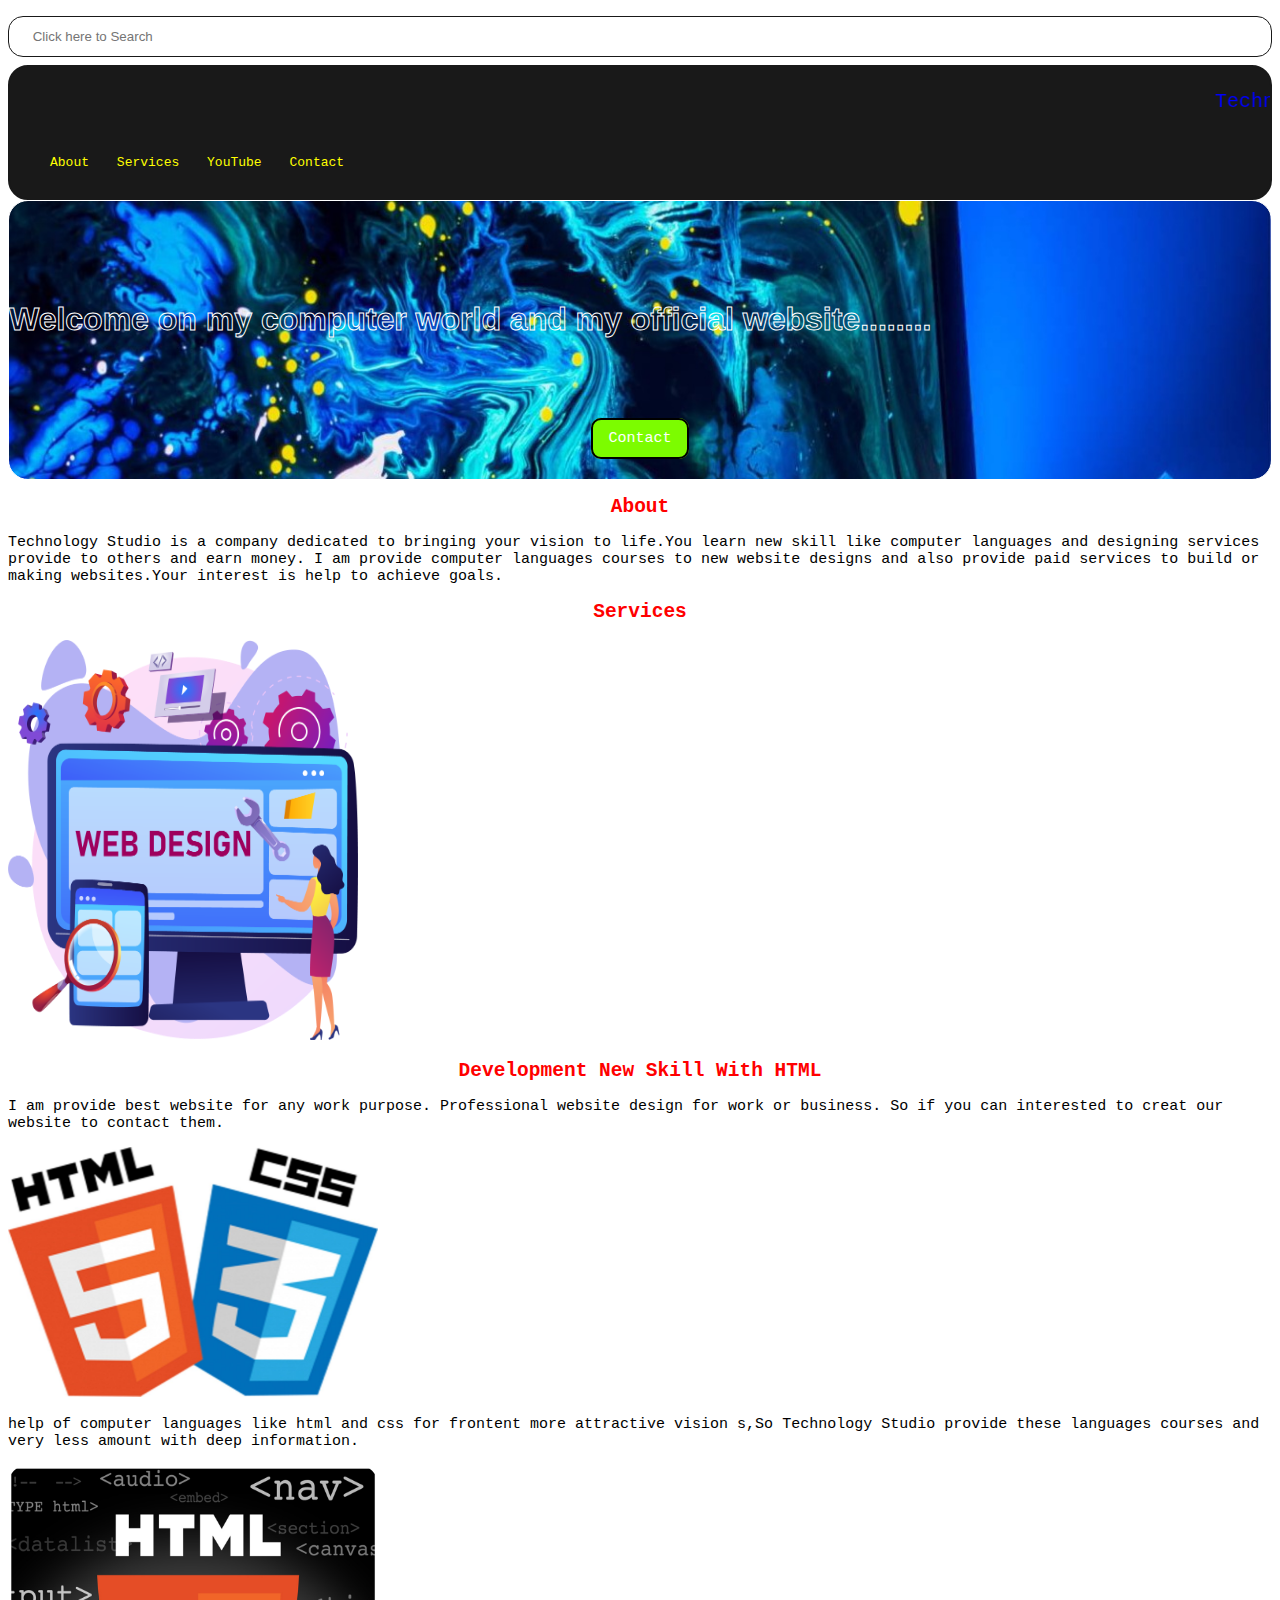
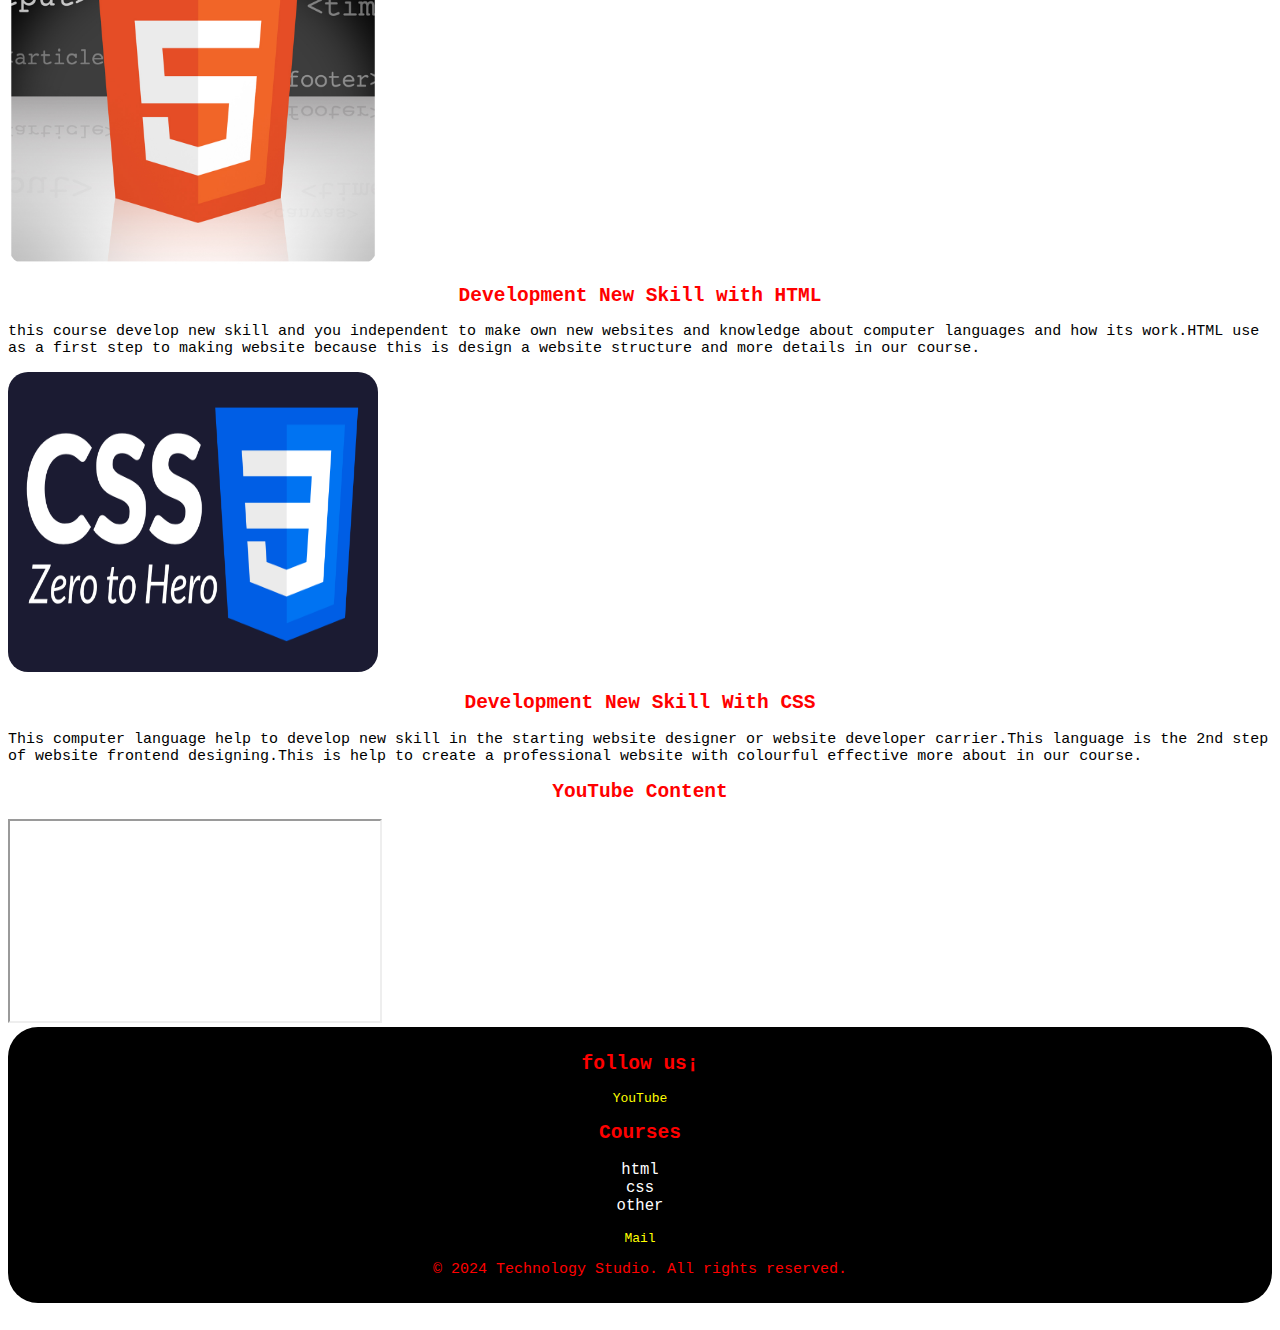
<file: index.html>
<!DOCTYPE html>
<html>
<head>
  <meta charset="UTF-8">
  <meta name="viewport" content="width=device-width, initial-scale=1">
  <title>Technology Studio</title>
  <link rel="stylesheet" href="style.css">
</head>
<body>
  <tt>
    <input type="search" placeholder=" Click here to Search">
<div class="container">
  <font size="5px">
  <font color="blue">
    <br>
  <marquee behavior="" direction="">Technology Studio</marquee>
  <br> <br>
  </font>
  </font>
  <nav>
    <ul>
      <li><a href="#About">About</a></li>
      <li><a href="#Services">Services</a></li>
      <li><a href="#Youtube Content">YouTube</a></li>
      <li><a href="form.html">Contact</a>
      </li>
    </ul>
  </nav>
  <br>
</div>
</tt>
  <section id="hero">
    <h1>Welcome on my computer world and my official website........</h1>
    <tt>
      <p align="center">
    <a href="form.html" class="btn">Contact</a>
    <br>
    <br> 
    </p>
  </section>
<section id="About">
    <h2>About</h2>
  <p>Technology Studio is a company dedicated to bringing your vision to life.You learn new skill like computer languages and designing services provide to others and earn money. I am provide computer languages courses to new website designs and also provide paid services to build or making websites.Your interest is help to achieve goals. </p> 
</section>
<section id="Services">
    <h2>Services</h2>
    <img src="wd.jpg" alt="" height="400px"
    width="350px">
    <h2>Development New Skill With HTML</h2>
    <p>I am provide best website for any work purpose. Professional website design for work or business. So if you can interested to creat our website to contact them.</p>
  <img src="HC.jpeg" alt="html" height="250px"
  width="370px">
  <p>help of computer languages like html and css for frontent more attractive vision s,So Technology Studio provide these languages courses and very less amount with deep information.</p>
  <img src="H.jpeg" alt="html" height="400px"
  width="370px">
  <h2>Development New Skill with HTML</h2>
  <p>this course develop new skill and you independent to make own new websites and knowledge about computer languages and how its work.HTML use as a first step to making website because this is design a website structure and more details in our course.</p>
  <img src="CS.png" alt="css" height="300px" width="370px">
  <h2>Development New Skill With CSS</h2>
  <p>This computer language help to develop new skill in the starting website designer or website developer carrier.This language is the 2nd step of website frontend designing.This is help to create a professional website with colourful effective more about in our course.</p>
</section>
<section id="Youtube Content">
  <h2>YouTube Content</h2>
  <iframe width="370px" height="200px" src="https://www.youtube.com/embed/CTrobrLKbIs?si=IpOi3X9-XTd7Fjyc" title="YouTube video player" frameborder="5" allow="accelerometer; autoplay; clipboard-write; encrypted-media; gyroscope; picture-in-picture; web-share" referrerpolicy="strict-origin-when-cross-origin" allowfullscreen></iframe>
</section>
  <footer>
    <h2>follow us¡</h2>
    <a href="https://youtube.com/@Codingwithharman?si=GfdmN3z77tPcXTBY">YouTube</a>
    
    <h2>Courses</h2>
    <font color=white>
    <big>
    <li>html</li>
    <li>css</li>
    <li>other</li>
    </big>
    </font>

<h2></h2>
<a href="mailto:Codingwithharman@gmail.com">Mail</a>
    <p>    © 2024 Technology Studio. All rights reserved.
    </p>
  </footer>
  </tt>
</body>
</html>
</file>
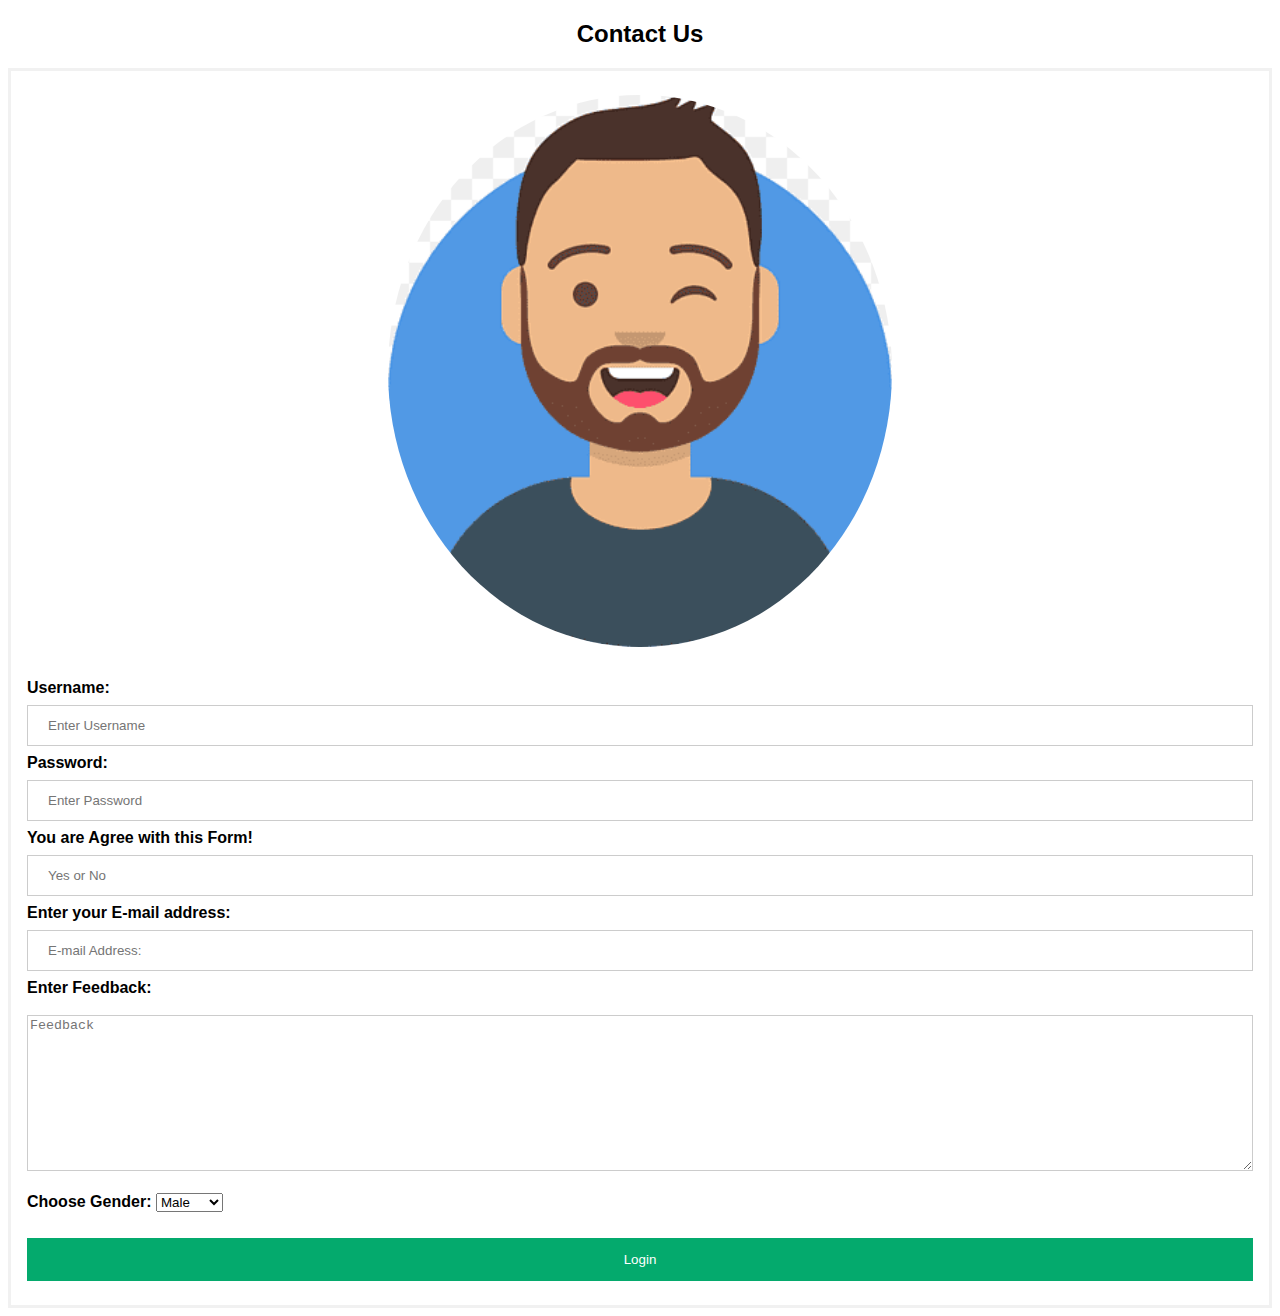
<file: form.html>
<!DOCTYPE html>
<html>
<head>
<meta name="viewport" content="width=device-width, initial-scale=1">
<style>
body {font-family: Arial, Helvetica, sans-serif;}
form {border: 3px solid #f1f1f1;}

input[type=text], input[type=password], input[type=email]{
  width: 100%;
  padding: 12px 20px;
  margin: 8px 0;
  display: inline-block;
  border: 1px solid #ccc;
  box-sizing: border-box;
}
textarea{
  width: 100%;
  border: 1px solid #ccc;
    box-sizing: border-box;
  
}
button {
  background-color: #04AA6D;
  color: white;
  padding: 14px 20px;
  margin: 8px 0;
  border: none;
  cursor: pointer;
  width: 100%;
}

button:hover {
  opacity: 0.8;
}

.cancelbtn {
  width: auto;
  padding: 10px 18px;
  background-color: #f44336;
}

.imgcontainer {
  text-align: center;
  margin: 24px 0 12px 0;
}

img.avatar {
  width: 40%;
  border-radius: 50%;
}

.container {
  padding: 16px;
}

span.psw {
  float: right;
  padding-top: 16px;
}
span. {
  float: right;
  padding-top: 16px;
}

/* Change styles for span and cancel button on extra small screens */
@media screen and (max-width: 300px) {
  span.psw {
     display: block;
     float: none;
  }
  .cancelbtn {
     width: 100%;
  }
}
h2{
  text-align:center ;
}
#hero{
  
  height:"50px";
  
width:"370px";
}
</style>
</head>
<body>

<h2>Contact Us</h2>

<form method="post" name="google-sheet">
  <div class="imgcontainer">
    <img src="99.png" alt="Avatar" class="avatar">
  </div>

  <div class="container">
    <label for="uname"><b>Username:</b></label>
    <input type="text" placeholder="Enter Username" name="uname" required>
  

    <label for="psw"><b>Password:</b></label>
  
    <input type="password" placeholder="Enter Password" name="Password"  required>
    
          <label for="Agreed"><b>You are Agree with this Form!</b></label>

    <input type="text" placeholder="Yes or No" name="Agreed" minlength="3words" required>
  
  
    
    <br>
    <label for="E-mail"><b>Enter your E-mail address:</b></label>

    <input type="email"  placeholder="E-mail Address:" name="E-mail"  required>
    <label for="Feedback"><b>Enter Feedback:</b></label>
    <br> <br>
    <textarea name="Feedback"id="" placeholder="Feedback" cols="30" rows="10" ></textarea>
    <br> <br>
      <label for="Gender"><b>Choose Gender:</b></label>
    <select name="gender">
      <option value="Male">Male</option>
      <option value="Female">Female</option>
    </select>
    <br> <br>
    <button type="submit">Login</button>
    
  </div>

  
  </div>
</form>
<script>
    const scriptURL = 'https://script.google.com/macros/s/AKfycbwuvZawWBC4MtMmyoaWyf00bDogI4npp_95LXPb4su_G17EJek3tU9BvU12Zw-D3Mw6/exec'
    const form = document.forms['google-sheet']
  
    form.addEventListener('submit', e => {
      e.preventDefault()
      fetch(scriptURL, { method: 'POST', body: new FormData(form)})
        .then(response => alert("Thanks for Contacting us..! We Will Contact You Soon..."))
        .catch(error => console.error('Error!', error.message))
    })
  </script>

</body>
</html>
</file>
<file: style.css>
.container{
  background-color:rgb(25,25,25);
  border: 2px solid rgb(25,25,25);
  border-radius: 20px ;
}
nav ul li{
  display:inline ;
  padding-right: 20px ;
}
  a{
    text-decoration: none ;
    color: yellow;
  }
    #hero
{
    padding-top:9px;
    padding-bottom:90 px;
    border-radius: 20px ;
    background-color:red;
    background-image:url("E.jpg") ;
   background-size:cover ;
    border:0.01px solid white;
  }
  h1{
    padding-top:70px ;
    padding-bottom:70px ;
  }
  /* unecerssary */

    body {

        background-color:rgb();
        height:100%;
    }
    /* unecerssary */
    h1{
        font-size: size 02relm;
        font-family:Verdana, Geneva, Tahoma, sans-serif;
    }
    h1{
        color: transparent;
        -webkit-text-stroke:1px white;
        position: relative;
    }
    h1::before {
        content:"Welcome on my computer world and my official website........";
        position: absolute;
        width: 0%;
        height:100%;
        overflow: hidden;
        color: red;
        border-right:none;   
        transition:( Is ease-in-out);
    }
    h1:hover::before{
        width: 100%;
        filter:drop-shadow: 25px  ;
    }
    .btn{
      color: white ;
      border: 2px solid black;
      border-radius: 10px;
      background-color: lawngreen;
      padding:10px 15px;
      margin-bottom:20px;
    }
    p{
      font-size: 15px;
    }
    h2 {
      text-align: center;
      color: red;
    }
    h3{
      text-align:center ;
      color: red;
    }
    h4{
      text-align: center;
      color:red ;
    }
    h5{
      text-align: center;
      color: red;
    }
    footer{
      color: red;
      background-color: black;
      border-radius:30px ;
      padding:10px 10px;
      text-align:center;
    }
    dt{
      font-size: 20px ;
    }
    dd{
      font-size: 15px ;
    }
    img{
      border-radius: 20px ;
    }
    input[type=search], input[type=password], input[type=email]{

  width: 100%;

  padding: 12px 20px;
  margin: 8px 0;
  display: inline-block;
  border: 1px solid rgb(25,25,25);
  box-sizing: border-box;
  border-radius:15px ;
}
</file>
